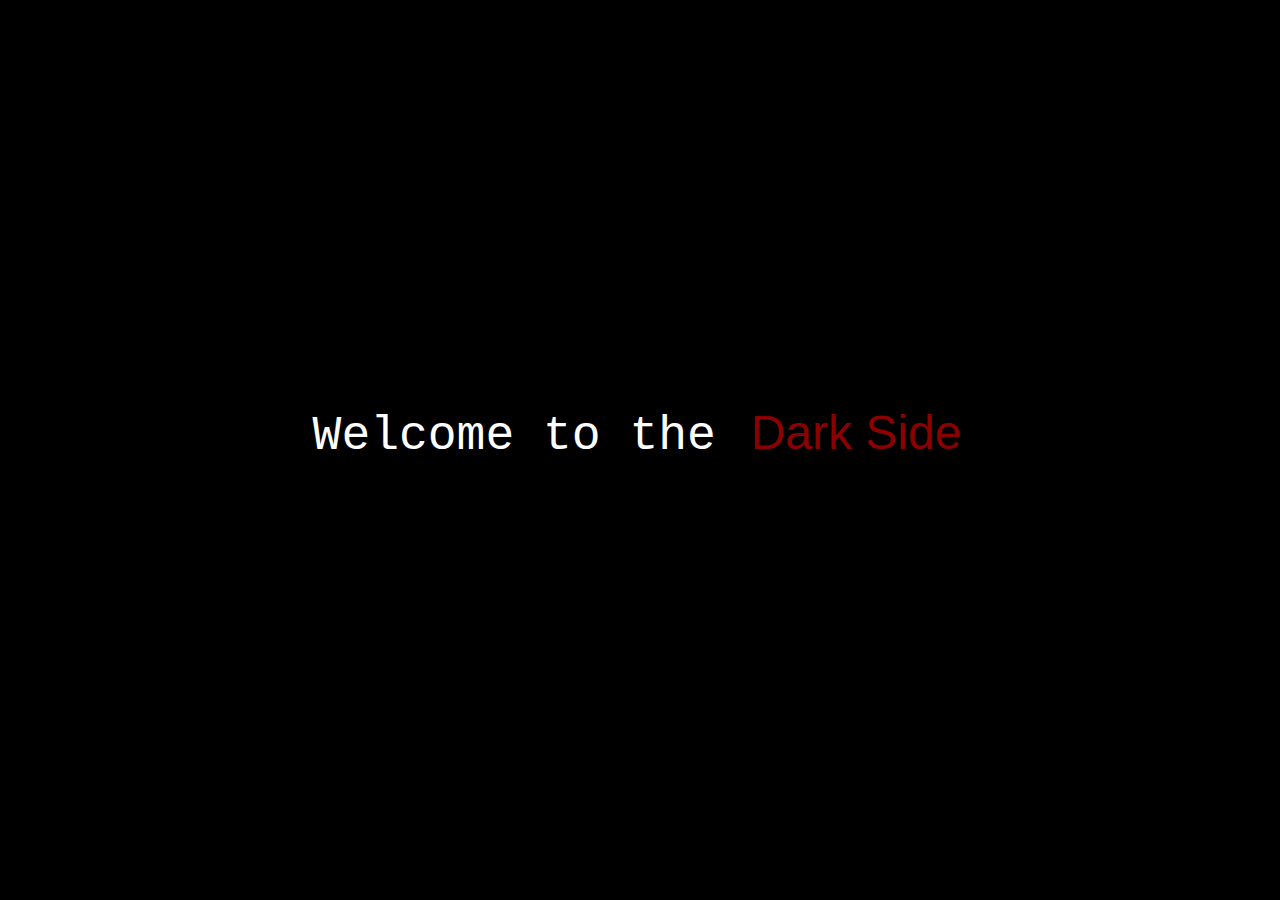
<file: index.html>
<!DOCTYPE html>

<html lang="en">
    <head>
        <link href="https://cdn.jsdelivr.net/npm/bootstrap@5.2.3/dist/css/bootstrap.min.css" rel="stylesheet" integrity="sha384-rbsA2VBKQhggwzxH7pPCaAqO46MgnOM80zW1RWuH61DGLwZJEdK2Kadq2F9CUG65" crossorigin="anonymous">
        <script src="https://cdn.jsdelivr.net/npm/bootstrap@5.2.3/dist/js/bootstrap.bundle.min.js" integrity="sha384-kenU1KFdBIe4zVF0s0G1M5b4hcpxyD9F7jL+jjXkk+Q2h455rYXK/7HAuoJl+0I4" crossorigin="anonymous"></script>
        <link href="entrance.css" rel="stylesheet">
        <title>dark side</title>
    </head>
    <body>
        <h1>Welcome to the <button onclick="document.location='order.html'" class="btn dark_side">Dark Side</button></h1>
    </body>
</html>
</file>
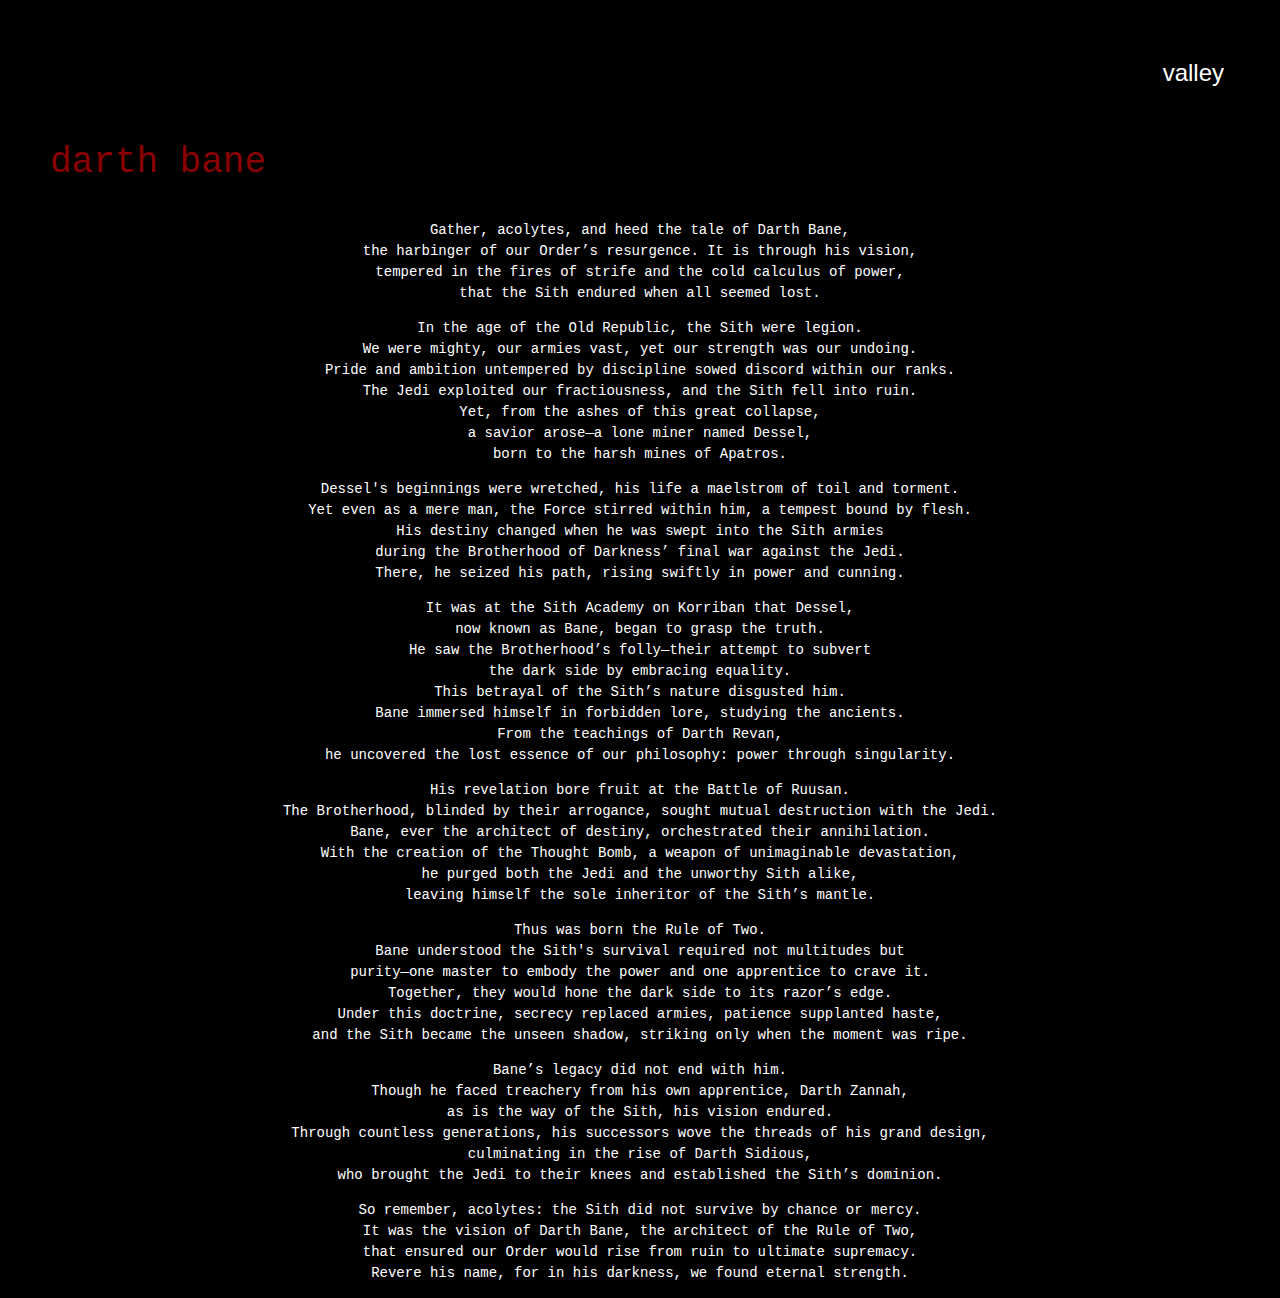
<file: bane.html>
<!DOCTYPE html>

<html lang="en">
    <head>
        <link href="https://cdn.jsdelivr.net/npm/bootstrap@5.2.3/dist/css/bootstrap.min.css" rel="stylesheet" integrity="sha384-rbsA2VBKQhggwzxH7pPCaAqO46MgnOM80zW1RWuH61DGLwZJEdK2Kadq2F9CUG65" crossorigin="anonymous">
        <script src="https://cdn.jsdelivr.net/npm/bootstrap@5.2.3/dist/js/bootstrap.bundle.min.js" integrity="sha384-kenU1KFdBIe4zVF0s0G1M5b4hcpxyD9F7jL+jjXkk+Q2h455rYXK/7HAuoJl+0I4" crossorigin="anonymous"></script>
        <link href="styles.css" rel="stylesheet">
        <title>
            darth bane
        </title>
    </head>
    <body>
        <div class="header">
            <h1><button onclick="document.location='valley.html'" class="btn valley">valley</button></h1>
        </div>

        <div class="section">
            <h2>darth bane</h2>
        </div>
        <div class="section">
            <p1>
                <p>
                    Gather, acolytes, and heed the tale of Darth Bane,<br>
                    the harbinger of our Order’s resurgence. It is through his vision,<br>
                    tempered in the fires of strife and the cold calculus of power,<br>
                    that the Sith endured when all seemed lost.
                </p>
                <p>
                    In the age of the Old Republic, the Sith were legion.<br>
                    We were mighty, our armies vast, yet our strength was our undoing.<br>
                    Pride and ambition untempered by discipline sowed discord within our ranks.<br>
                    The Jedi exploited our fractiousness, and the Sith fell into ruin.<br>
                    Yet, from the ashes of this great collapse,<br>
                    a savior arose—a lone miner named Dessel,<br>
                    born to the harsh mines of Apatros.
                </p>
                <p>
                    Dessel's beginnings were wretched, his life a maelstrom of toil and torment.<br>
                    Yet even as a mere man, the Force stirred within him, a tempest bound by flesh.<br>
                    His destiny changed when he was swept into the Sith armies<br>
                    during the Brotherhood of Darkness’ final war against the Jedi.<br>
                    There, he seized his path, rising swiftly in power and cunning.
                </p>
                <p>
                    It was at the Sith Academy on Korriban that Dessel,<br>
                    now known as Bane, began to grasp the truth.<br>
                    He saw the Brotherhood’s folly—their attempt to subvert<br>
                    the dark side by embracing equality.<br>
                    This betrayal of the Sith’s nature disgusted him.<br>
                    Bane immersed himself in forbidden lore, studying the ancients.<br>
                    From the teachings of Darth Revan,<br>
                    he uncovered the lost essence of our philosophy: power through singularity.
                </p>
                <p>
                    His revelation bore fruit at the Battle of Ruusan.<br>
                    The Brotherhood, blinded by their arrogance, sought mutual destruction with the Jedi.<br>
                    Bane, ever the architect of destiny, orchestrated their annihilation.<br>
                    With the creation of the Thought Bomb, a weapon of unimaginable devastation,<br>
                    he purged both the Jedi and the unworthy Sith alike,<br>
                    leaving himself the sole inheritor of the Sith’s mantle.
                </p>
                <p>Thus was born the Rule of Two.<br>
                    Bane understood the Sith's survival required not multitudes but<br>
                    purity—one master to embody the power and one apprentice to crave it.<br>
                    Together, they would hone the dark side to its razor’s edge.<br>
                    Under this doctrine, secrecy replaced armies, patience supplanted haste,<br>
                    and the Sith became the unseen shadow, striking only when the moment was ripe.
                </p>
                <p>
                    Bane’s legacy did not end with him.<br>
                    Though he faced treachery from his own apprentice, Darth Zannah,<br>
                    as is the way of the Sith, his vision endured.<br>
                    Through countless generations, his successors wove the threads of his grand design,<br>
                    culminating in the rise of Darth Sidious,<br>
                    who brought the Jedi to their knees and established the Sith’s dominion.
                </p>
                <p>
                    So remember, acolytes: the Sith did not survive by chance or mercy.<br>
                    It was the vision of Darth Bane, the architect of the Rule of Two,<br>
                    that ensured our Order would rise from ruin to ultimate supremacy.<br>
                    Revere his name, for in his darkness, we found eternal strength.
                </p>
            <p1>
        </div>
    </body>
</html>
</file>
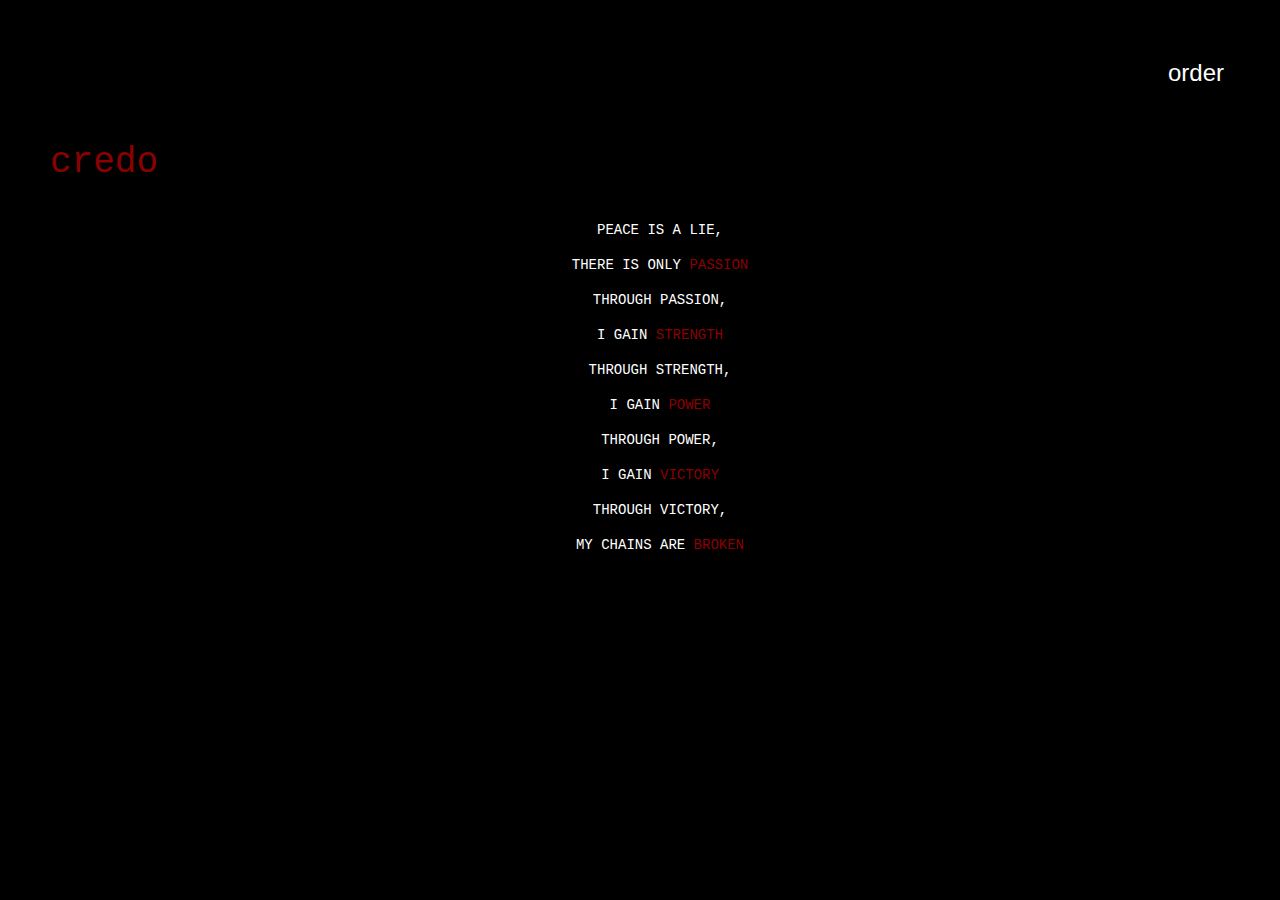
<file: credo.html>
<!DOCTYPE html>

<html lang="en">
    <head>
        <link href="https://cdn.jsdelivr.net/npm/bootstrap@5.2.3/dist/css/bootstrap.min.css" rel="stylesheet" integrity="sha384-rbsA2VBKQhggwzxH7pPCaAqO46MgnOM80zW1RWuH61DGLwZJEdK2Kadq2F9CUG65" crossorigin="anonymous">
        <script src="https://cdn.jsdelivr.net/npm/bootstrap@5.2.3/dist/js/bootstrap.bundle.min.js" integrity="sha384-kenU1KFdBIe4zVF0s0G1M5b4hcpxyD9F7jL+jjXkk+Q2h455rYXK/7HAuoJl+0I4" crossorigin="anonymous"></script>
        <link href="styles.css" rel="stylesheet">
        <title>
            credo
        </title>
    </head>
    <body>
        <div class="header">
            <h1><button onclick="document.location='order.html'" class="btn order">order</button></h1>
        </div>

        <div class="section">
            <h2>credo</h2>
        </div>

        <div class="section">
            <ol>
                <p>PEACE IS A LIE,</p>
                <p>THERE IS ONLY <span style="color: #8B0000">PASSION</span></p>
                <p>THROUGH PASSION,</p>
                <p>I GAIN <span style="color: #8B0000">STRENGTH</span></p>
                <p>THROUGH STRENGTH,</p>
                <p>I GAIN <span style="color: #8B0000">POWER</span></p>
                <p>THROUGH POWER,</p>
                <p>I GAIN <span style="color: #8B0000">VICTORY</span></p>
                <p>THROUGH VICTORY,</p>
                <p>MY CHAINS ARE <span style="color: #8B0000">BROKEN</span></p>
            </ol>
        </div>
    </body>
</html>
</file>
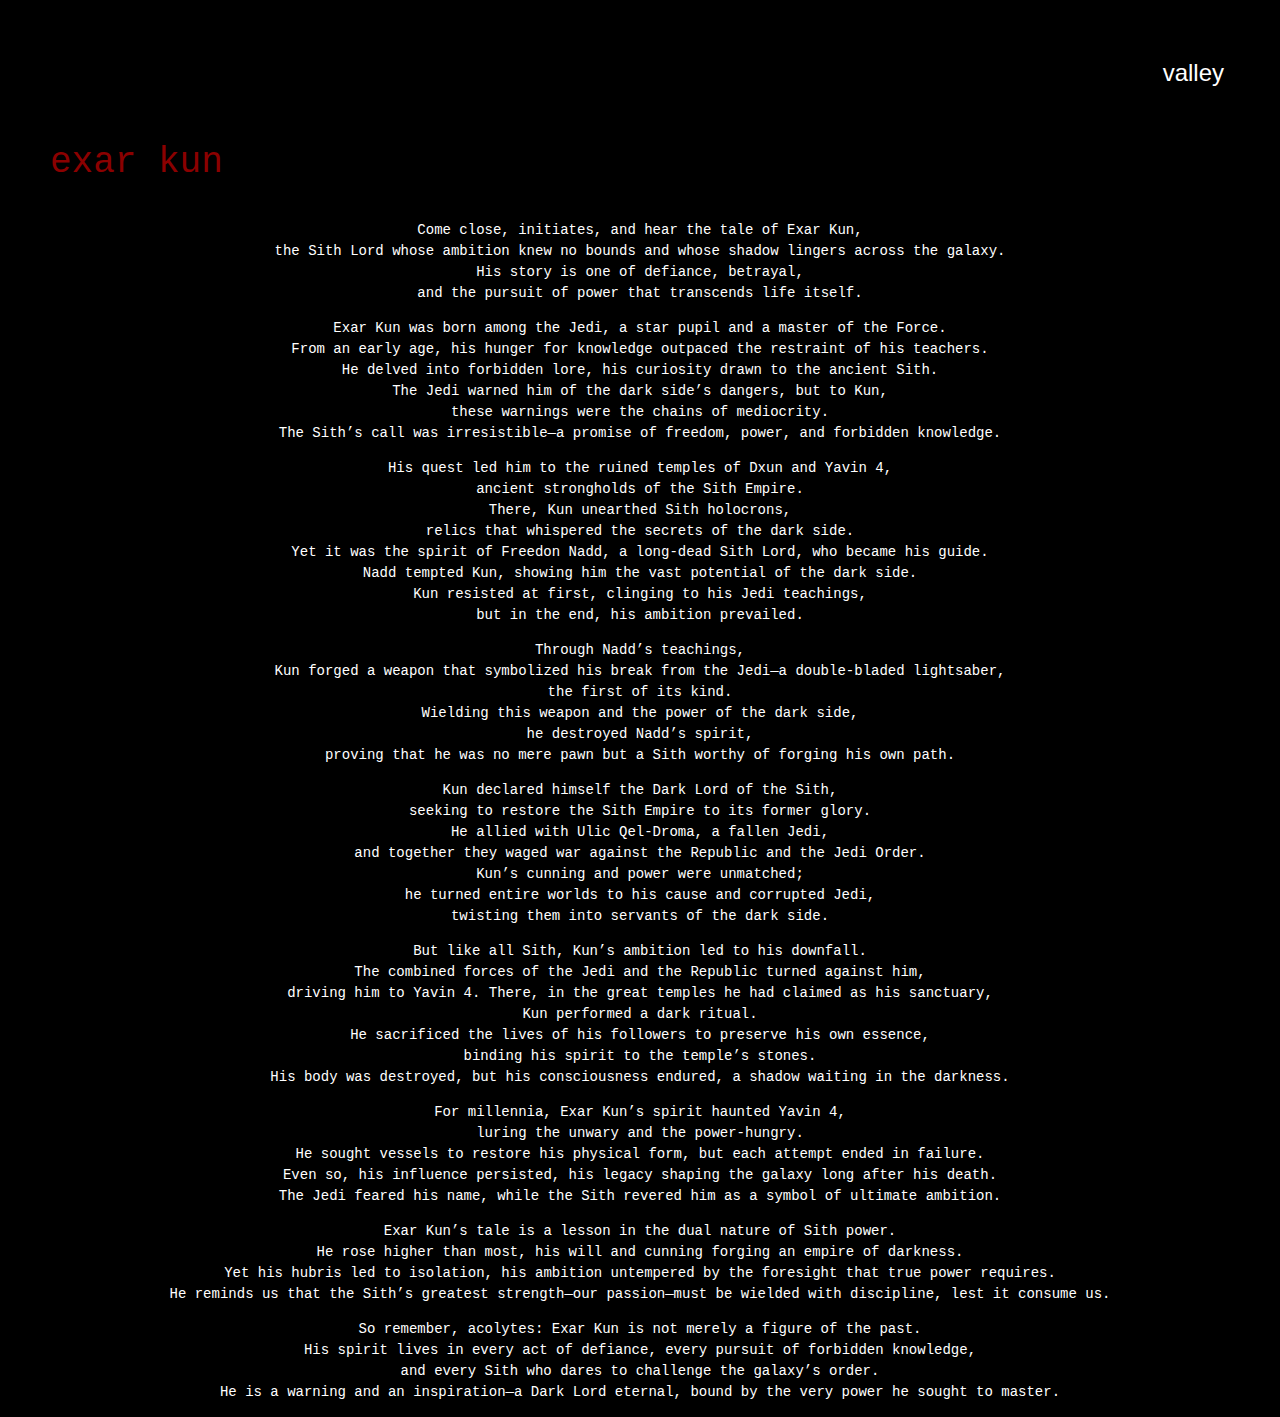
<file: exar.html>
<!DOCTYPE html>

<html lang="en">
    <head>
        <link href="https://cdn.jsdelivr.net/npm/bootstrap@5.2.3/dist/css/bootstrap.min.css" rel="stylesheet" integrity="sha384-rbsA2VBKQhggwzxH7pPCaAqO46MgnOM80zW1RWuH61DGLwZJEdK2Kadq2F9CUG65" crossorigin="anonymous">
        <script src="https://cdn.jsdelivr.net/npm/bootstrap@5.2.3/dist/js/bootstrap.bundle.min.js" integrity="sha384-kenU1KFdBIe4zVF0s0G1M5b4hcpxyD9F7jL+jjXkk+Q2h455rYXK/7HAuoJl+0I4" crossorigin="anonymous"></script>
        <link href="styles.css" rel="stylesheet">
        <title>
            exar kun
        </title>
    </head>
    <body>
        <div class="header">
            <h1><button onclick="document.location='valley.html'" class="btn valley">valley</button></h1>
        </div>

        <div class="section">
            <h2>exar kun</h2>
        </div>
        <div class="section">
            <p1>
                <p>
                    Come close, initiates, and hear the tale of Exar Kun,<br>
                    the Sith Lord whose ambition knew no bounds and whose shadow lingers across the galaxy.<br>
                    His story is one of defiance, betrayal,<br>
                    and the pursuit of power that transcends life itself.
                </p>
                <p>
                    Exar Kun was born among the Jedi, a star pupil and a master of the Force.<br>
                    From an early age, his hunger for knowledge outpaced the restraint of his teachers.<br>
                    He delved into forbidden lore, his curiosity drawn to the ancient Sith.<br>
                    The Jedi warned him of the dark side’s dangers, but to Kun,<br>
                    these warnings were the chains of mediocrity.<br>
                    The Sith’s call was irresistible—a promise of freedom, power, and forbidden knowledge.
                </p>
                <p>
                    His quest led him to the ruined temples of Dxun and Yavin 4,<br>
                    ancient strongholds of the Sith Empire.<br>
                    There, Kun unearthed Sith holocrons,<br>
                    relics that whispered the secrets of the dark side.<br>
                    Yet it was the spirit of Freedon Nadd, a long-dead Sith Lord, who became his guide.<br>
                    Nadd tempted Kun, showing him the vast potential of the dark side.<br>
                    Kun resisted at first, clinging to his Jedi teachings,<br>
                    but in the end, his ambition prevailed.
                </p>
                <p>
                    Through Nadd’s teachings,<br>
                    Kun forged a weapon that symbolized his break from the Jedi—a double-bladed lightsaber,<br>
                    the first of its kind.<br>
                    Wielding this weapon and the power of the dark side,<br>
                    he destroyed Nadd’s spirit,<br>
                    proving that he was no mere pawn but a Sith worthy of forging his own path.
                </p>
                <p>
                    Kun declared himself the Dark Lord of the Sith,<br>
                    seeking to restore the Sith Empire to its former glory.<br>
                    He allied with Ulic Qel-Droma, a fallen Jedi,<br>
                    and together they waged war against the Republic and the Jedi Order.<br>
                    Kun’s cunning and power were unmatched;<br>
                    he turned entire worlds to his cause and corrupted Jedi,<br>
                    twisting them into servants of the dark side.
                </p>
                <p>
                    But like all Sith, Kun’s ambition led to his downfall.<br>
                    The combined forces of the Jedi and the Republic turned against him,<br>
                    driving him to Yavin 4. There, in the great temples he had claimed as his sanctuary,<br>
                    Kun performed a dark ritual.<br>
                    He sacrificed the lives of his followers to preserve his own essence,<br>
                    binding his spirit to the temple’s stones.<br>
                    His body was destroyed, but his consciousness endured, a shadow waiting in the darkness.
                </p>
                <p>
                    For millennia, Exar Kun’s spirit haunted Yavin 4,<br>
                    luring the unwary and the power-hungry.<br>
                    He sought vessels to restore his physical form, but each attempt ended in failure.<br>
                    Even so, his influence persisted, his legacy shaping the galaxy long after his death.<br>
                    The Jedi feared his name, while the Sith revered him as a symbol of ultimate ambition.
                </p>
                <p>
                    Exar Kun’s tale is a lesson in the dual nature of Sith power.<br>
                    He rose higher than most, his will and cunning forging an empire of darkness.<br>
                    Yet his hubris led to isolation, his ambition untempered by the foresight that true power requires.<br>
                    He reminds us that the Sith’s greatest strength—our passion—must be wielded with discipline, lest it consume us.
                </p>
                <p>
                    So remember, acolytes: Exar Kun is not merely a figure of the past.<br>
                    His spirit lives in every act of defiance, every pursuit of forbidden knowledge,<br>
                    and every Sith who dares to challenge the galaxy’s order.<br>
                    He is a warning and an inspiration—a Dark Lord eternal, bound by the very power he sought to master.
                </p>
            </p1>
        </div>
    </body>
</html>
</file>
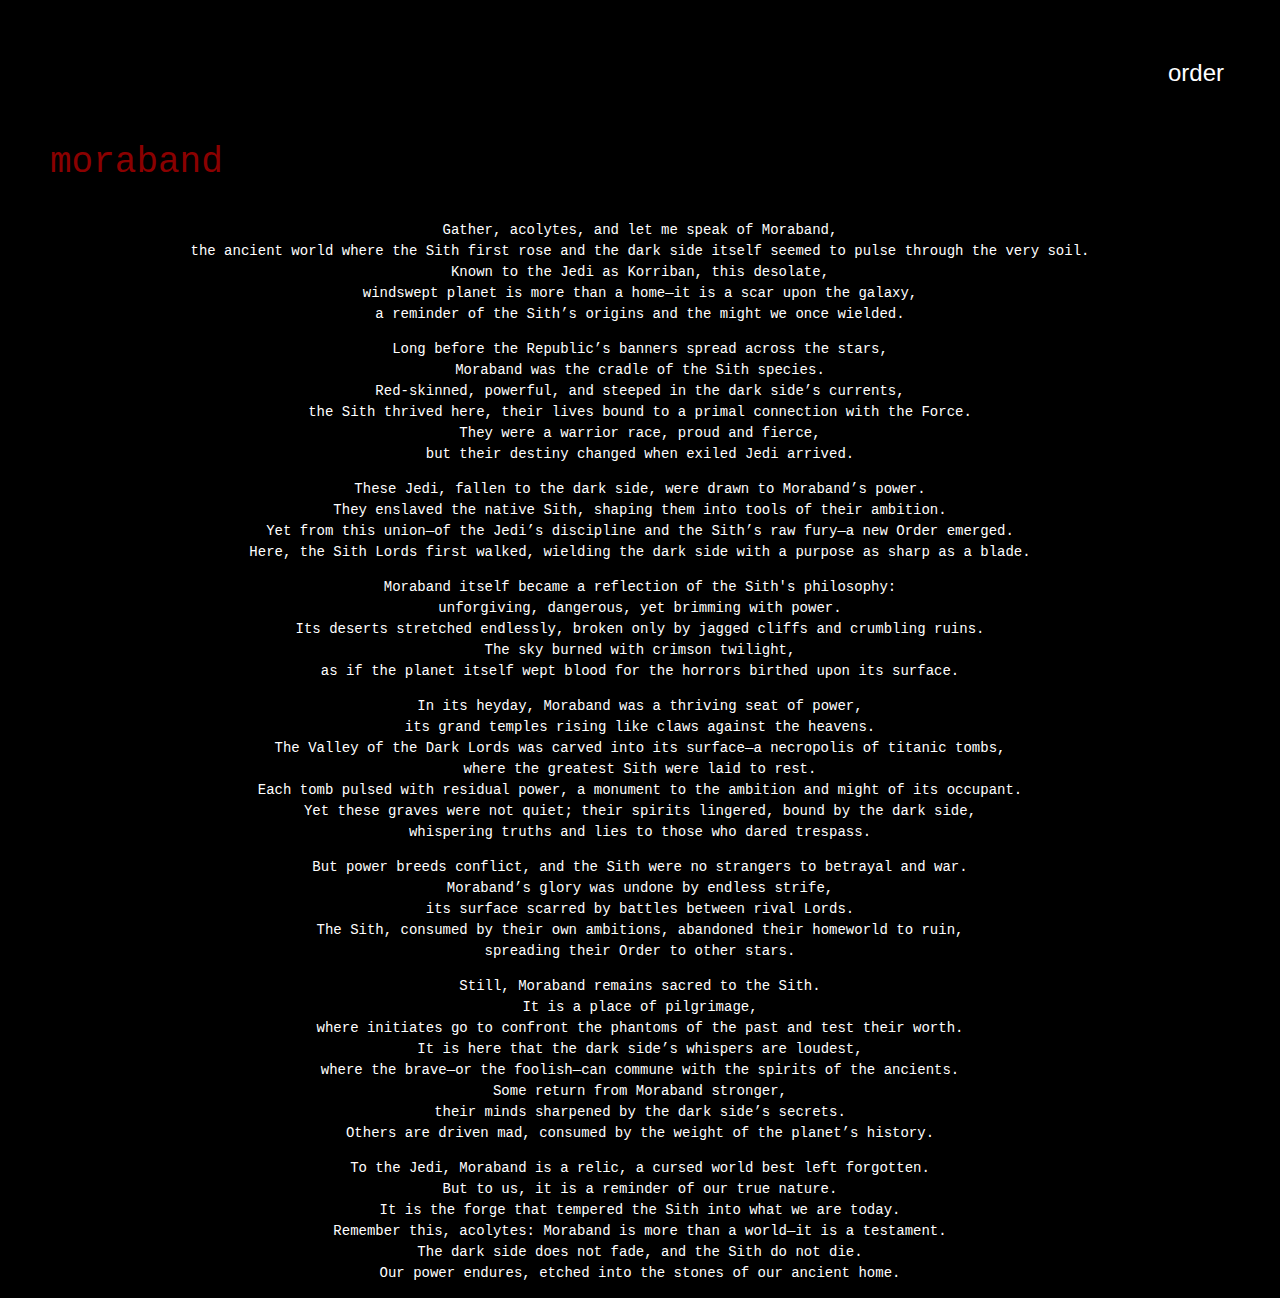
<file: homeworld.html>
<!DOCTYPE html>

<html lang="en">
    <head>
        <link href="https://cdn.jsdelivr.net/npm/bootstrap@5.2.3/dist/css/bootstrap.min.css" rel="stylesheet" integrity="sha384-rbsA2VBKQhggwzxH7pPCaAqO46MgnOM80zW1RWuH61DGLwZJEdK2Kadq2F9CUG65" crossorigin="anonymous">
        <script src="https://cdn.jsdelivr.net/npm/bootstrap@5.2.3/dist/js/bootstrap.bundle.min.js" integrity="sha384-kenU1KFdBIe4zVF0s0G1M5b4hcpxyD9F7jL+jjXkk+Q2h455rYXK/7HAuoJl+0I4" crossorigin="anonymous"></script>
        <link href="styles.css" rel="stylesheet">
        <title>
            hall
        </title>
    </head>
    <body>
        <div class="header">
            <h1><button onclick="document.location='order.html'" class="btn order">order</button></h1>
        </div>

        <div class="section">
            <h2>moraband</h2>
        </div>
        <p1>
            <p>
                Gather, acolytes, and let me speak of Moraband,<br>
                the ancient world where the Sith first rose and the dark side itself seemed to pulse through the very soil.<br>
                Known to the Jedi as Korriban, this desolate,<br>
                windswept planet is more than a home—it is a scar upon the galaxy,<br>
                a reminder of the Sith’s origins and the might we once wielded.
            </p>
            <p>
                Long before the Republic’s banners spread across the stars,<br>
                Moraband was the cradle of the Sith species.<br>
                Red-skinned, powerful, and steeped in the dark side’s currents,<br>
                the Sith thrived here, their lives bound to a primal connection with the Force.<br>
                They were a warrior race, proud and fierce,<br>
                but their destiny changed when exiled Jedi arrived.
            </p>


            <p>
                These Jedi, fallen to the dark side, were drawn to Moraband’s power.<br>
                They enslaved the native Sith, shaping them into tools of their ambition.<br>
                Yet from this union—of the Jedi’s discipline and the Sith’s raw fury—a new Order emerged.<br>
                Here, the Sith Lords first walked, wielding the dark side with a purpose as sharp as a blade.
            </p>
            <p>
                Moraband itself became a reflection of the Sith's philosophy:<br>
                unforgiving, dangerous, yet brimming with power.<br>
                Its deserts stretched endlessly, broken only by jagged cliffs and crumbling ruins.<br>
                The sky burned with crimson twilight,<br>
                as if the planet itself wept blood for the horrors birthed upon its surface.
            </p>
            <p>
                In its heyday, Moraband was a thriving seat of power,<br>
                its grand temples rising like claws against the heavens.<br>
                The Valley of the Dark Lords was carved into its surface—a necropolis of titanic tombs,<br>
                where the greatest Sith were laid to rest.<br>
                Each tomb pulsed with residual power, a monument to the ambition and might of its occupant.<br>
                Yet these graves were not quiet; their spirits lingered, bound by the dark side,<br>
                whispering truths and lies to those who dared trespass.
            </p>
            <p>
                But power breeds conflict, and the Sith were no strangers to betrayal and war.<br>
                Moraband’s glory was undone by endless strife,<br>
                its surface scarred by battles between rival Lords.<br>
                The Sith, consumed by their own ambitions, abandoned their homeworld to ruin,<br>
                spreading their Order to other stars.
            </p>
            <p>
                Still, Moraband remains sacred to the Sith.<br>
                It is a place of pilgrimage,<br>
                where initiates go to confront the phantoms of the past and test their worth.<br>
                It is here that the dark side’s whispers are loudest,<br>
                where the brave—or the foolish—can commune with the spirits of the ancients.<br>
                Some return from Moraband stronger,<br>
                their minds sharpened by the dark side’s secrets.<br>
                Others are driven mad, consumed by the weight of the planet’s history.
            </p>
            <p>
                To the Jedi, Moraband is a relic, a cursed world best left forgotten.<br>
                But to us, it is a reminder of our true nature.<br>
                It is the forge that tempered the Sith into what we are today.<br>
                Remember this, acolytes: Moraband is more than a world—it is a testament.<br>
                The dark side does not fade, and the Sith do not die.<br>
                Our power endures, etched into the stones of our ancient home.
            </p>
        </p1>
    </body>
</html>
</file>
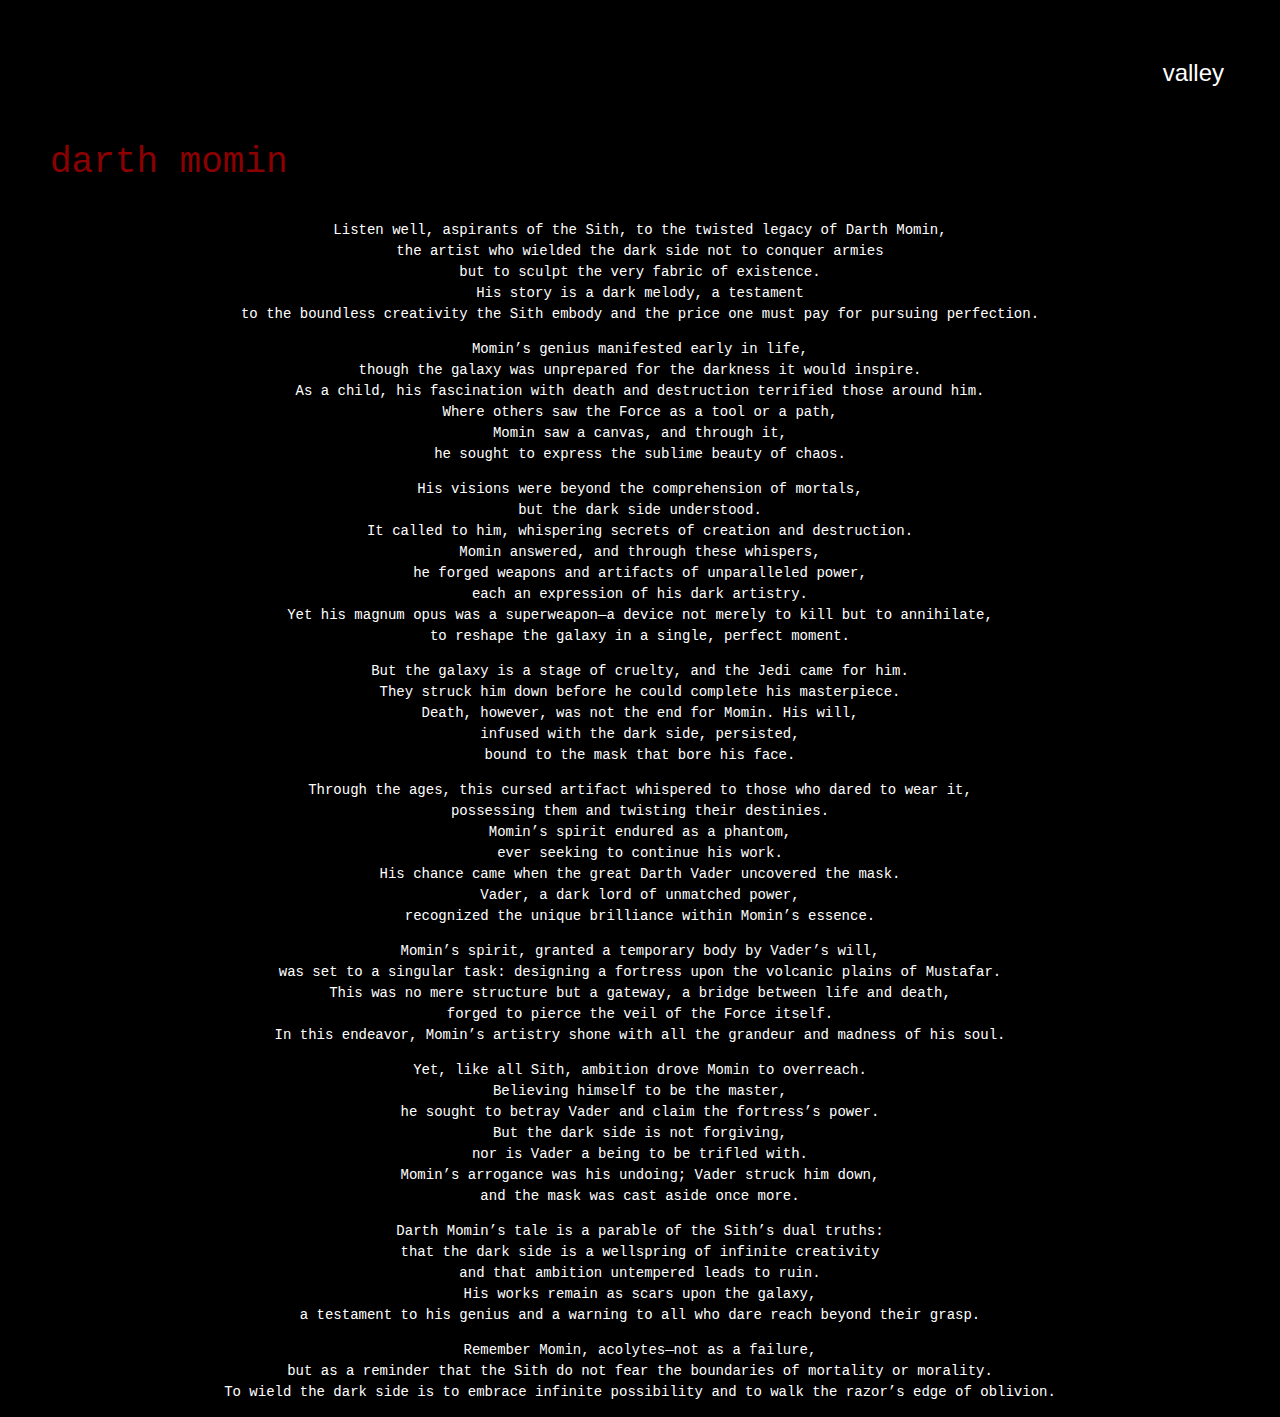
<file: momin.html>
<!DOCTYPE html>

<html lang="en">
    <head>
        <link href="https://cdn.jsdelivr.net/npm/bootstrap@5.2.3/dist/css/bootstrap.min.css" rel="stylesheet" integrity="sha384-rbsA2VBKQhggwzxH7pPCaAqO46MgnOM80zW1RWuH61DGLwZJEdK2Kadq2F9CUG65" crossorigin="anonymous">
        <script src="https://cdn.jsdelivr.net/npm/bootstrap@5.2.3/dist/js/bootstrap.bundle.min.js" integrity="sha384-kenU1KFdBIe4zVF0s0G1M5b4hcpxyD9F7jL+jjXkk+Q2h455rYXK/7HAuoJl+0I4" crossorigin="anonymous"></script>
        <link href="styles.css" rel="stylesheet">
        <title>
            darth momin
        </title>
    </head>
    <body>
        <div class="header">
            <h1><button onclick="document.location='valley.html'" class="btn valley">valley</button></h1>
        </div>

        <div class="section">
            <h2>darth momin</h2>
        </div>
        <div class="section">
            <p1>
                <p>
                    Listen well, aspirants of the Sith, to the twisted legacy of Darth Momin,<br>
                    the artist who wielded the dark side not to conquer armies<br>
                    but to sculpt the very fabric of existence.<br>
                    His story is a dark melody, a testament<br>
                    to the boundless creativity the Sith embody and the price one must pay for pursuing perfection.
                </p>
                <p>
                    Momin’s genius manifested early in life,<br>
                    though the galaxy was unprepared for the darkness it would inspire.<br>
                    As a child, his fascination with death and destruction terrified those around him.<br>
                    Where others saw the Force as a tool or a path,<br>
                    Momin saw a canvas, and through it,<br>
                    he sought to express the sublime beauty of chaos.
                </p>
                <p>
                    His visions were beyond the comprehension of mortals,<br>
                    but the dark side understood.<br>
                    It called to him, whispering secrets of creation and destruction.<br>
                    Momin answered, and through these whispers,<br>
                    he forged weapons and artifacts of unparalleled power,<br>
                    each an expression of his dark artistry.<br>
                    Yet his magnum opus was a superweapon—a device not merely to kill but to annihilate,<br>
                    to reshape the galaxy in a single, perfect moment.
                </p>
                <p>
                    But the galaxy is a stage of cruelty, and the Jedi came for him.<br>
                    They struck him down before he could complete his masterpiece.<br>
                    Death, however, was not the end for Momin. His will,<br>
                    infused with the dark side, persisted,<br>
                    bound to the mask that bore his face.
                </p>
                <p>
                    Through the ages, this cursed artifact whispered to those who dared to wear it,<br>
                    possessing them and twisting their destinies.<br>
                    Momin’s spirit endured as a phantom,<br>
                    ever seeking to continue his work.<br>
                    His chance came when the great Darth Vader uncovered the mask.<br>
                    Vader, a dark lord of unmatched power,<br>
                    recognized the unique brilliance within Momin’s essence.
                </p>
                <p>
                    Momin’s spirit, granted a temporary body by Vader’s will,<br>
                    was set to a singular task: designing a fortress upon the volcanic plains of Mustafar.<br>
                    This was no mere structure but a gateway, a bridge between life and death,<br>
                    forged to pierce the veil of the Force itself.<br>
                    In this endeavor, Momin’s artistry shone with all the grandeur and madness of his soul.
                </p>
                <p>
                    Yet, like all Sith, ambition drove Momin to overreach.<br>
                    Believing himself to be the master,<br>
                    he sought to betray Vader and claim the fortress’s power.<br>
                    But the dark side is not forgiving,<br>
                    nor is Vader a being to be trifled with.<br>
                    Momin’s arrogance was his undoing; Vader struck him down,<br>
                    and the mask was cast aside once more.
                </p>
                <p>
                    Darth Momin’s tale is a parable of the Sith’s dual truths:<br>
                    that the dark side is a wellspring of infinite creativity<br>
                    and that ambition untempered leads to ruin.<br>
                    His works remain as scars upon the galaxy,<br>
                    a testament to his genius and a warning to all who dare reach beyond their grasp.
                </p>
                <p>
                    Remember Momin, acolytes—not as a failure,<br>
                    but as a reminder that the Sith do not fear the boundaries of mortality or morality.<br>
                    To wield the dark side is to embrace infinite possibility and to walk the razor’s edge of oblivion.
                </p>
            </p>
        </div>
    </body>
</html>
</file>
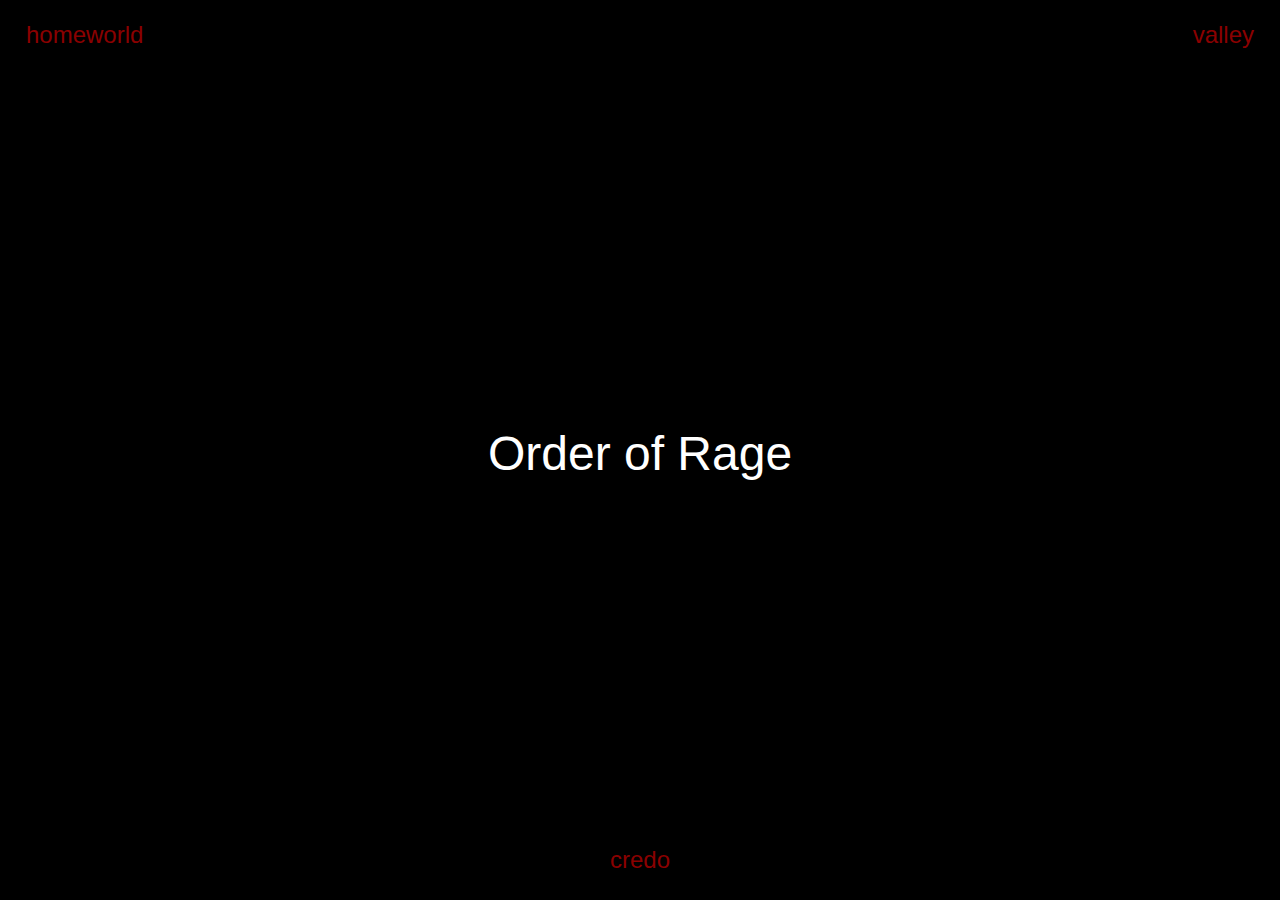
<file: order.html>
<!DOCTYPE html>

<html lang="en">
    <head>
        <link href="https://cdn.jsdelivr.net/npm/bootstrap@5.2.3/dist/css/bootstrap.min.css" rel="stylesheet" integrity="sha384-rbsA2VBKQhggwzxH7pPCaAqO46MgnOM80zW1RWuH61DGLwZJEdK2Kadq2F9CUG65" crossorigin="anonymous">
        <script src="https://cdn.jsdelivr.net/npm/bootstrap@5.2.3/dist/js/bootstrap.bundle.min.js" integrity="sha384-kenU1KFdBIe4zVF0s0G1M5b4hcpxyD9F7jL+jjXkk+Q2h455rYXK/7HAuoJl+0I4" crossorigin="anonymous">

        </script>
        <link href="entrance.css" rel="stylesheet">
        <title>dark side</title>
    </head>
    <body>
        <div class="top-buttons">
            <button onclick="document.location='homeworld.html'" class="btn homeworld">homeworld</button>
            <button onclick="document.location='valley.html'" class="btn valley">valley</button>
        </div>

        <h2><button id="orderButton" onclick="document.location='index.html'" class="btn index">Order of Rage</button></h2>

        <div class="bottom-buttons">
            <button onclick="document.location='credo.html'" class="btn credo">credo</button>
        </div>

        <script>
            const orderButton = document.getElementbyId("order");

            // mouse over - highlite in red
            orderButton.addEventListener("mouseover", () => {
                orderButton.style.color = "#8B0000";
            });

            // mouse out - revert to white
            orderButton.addEventListener("mouseout", () => {
                orderButton.style.color = #ffffff;
            });
        </script>
    </body>
</html>
</file>
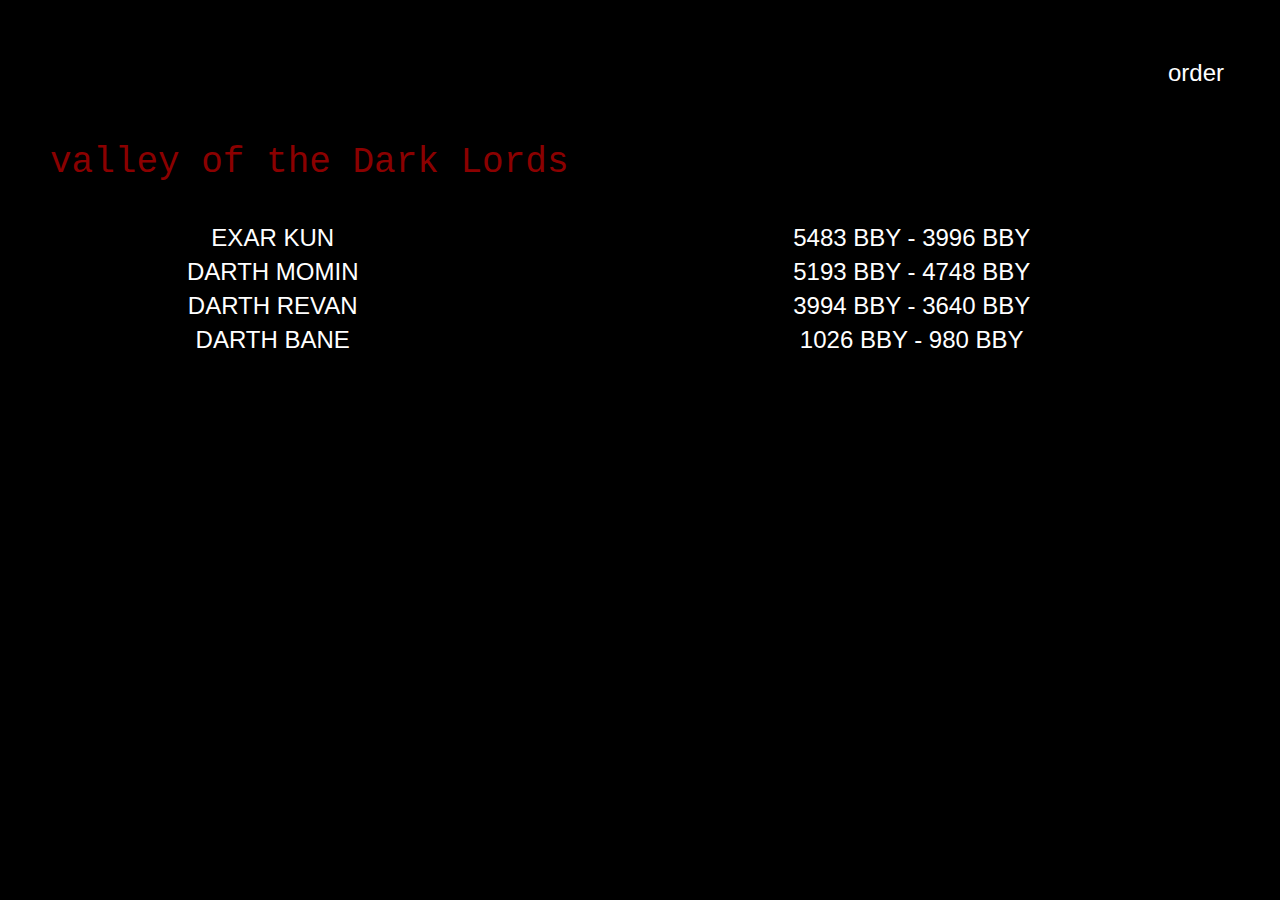
<file: valley.html>
<!DOCTYPE html>

<html lang="en">
    <head>
        <link href="https://cdn.jsdelivr.net/npm/bootstrap@5.2.3/dist/css/bootstrap.min.css" rel="stylesheet" integrity="sha384-rbsA2VBKQhggwzxH7pPCaAqO46MgnOM80zW1RWuH61DGLwZJEdK2Kadq2F9CUG65" crossorigin="anonymous">
        <script src="https://cdn.jsdelivr.net/npm/bootstrap@5.2.3/dist/js/bootstrap.bundle.min.js" integrity="sha384-kenU1KFdBIe4zVF0s0G1M5b4hcpxyD9F7jL+jjXkk+Q2h455rYXK/7HAuoJl+0I4" crossorigin="anonymous"></script>
        <link href="styles.css" rel="stylesheet">
        <title>
            hall
        </title>
    </head>
    <body>
        <div class="header">
            <h1><button onclick="document.location='order.html'" class="btn order">order</button></h1>
        </div>

        <div class="section">
            <h2>valley of the Dark Lords</h2>
        </div>
        <div class="section">
            <table style="width:100%">
                <tr>
                    <td><button onclick="document.location='exar.html'" class="btn exar">EXAR KUN</button></td>
                    <td><button onclick="document.location='exar.html'" class="btn exar">5483 BBY - 3996 BBY</button></td>
                </tr>
                <tr>
                    <td><button onclick="document.location='momin.html'" class="btn momin">DARTH MOMIN</button></td>
                    <td><button onclick="document.location='momin.html'" class="btn momin">5193 BBY - 4748 BBY</button></td>
                </tr>
                <tr>
                    <td><button onclick="document.location='revan.html'" class="btn revan">DARTH REVAN</button></td>
                    <td><button onclick="document.location='revan.html'" class="btn revan">3994 BBY - 3640 BBY</button></td>
                </tr>
                <tr>
                    <td><button onclick="document.location='bane.html'" class="btn bane">DARTH BANE</button></td>
                    <td><button onclick="document.location='bane.html'" class="btn bane">1026 BBY -  980 BBY</button></td>
                </tr>
            </table>
        </div>
    </body>
</html>
</file>
<file: entrance.css>
body {
    background-color: #000000;
    color: #fff;
    font-size: 1rem;
    font-weight: 400;
    line-height: 1.5;
    margin: 0;
    display: flex;
    flex-direction: column;
    height: 100vh;
    justify-content: space-between;
}

h1 {
    text-align: center;
    background-color: inherit;
    margin-top: 400px;
    font-size: 48px;
    font-family: 'Courier New', monospace;
    font-weight: normal;
    color: #fff;
}

h2 {
    text-align: center;
    background-color: inherit;
    margin: auto;
    font-size: 48px;
    font-family: 'Courier New', monospace;
    font-weight: normal;
    color: #fff;
}

.top-buttons {
    display: flex;
    justify-content: space-between;
    margin: 20px;
    font-family: 'Courier New', monospace;
    font-weight: normal;
    font-size: 24px;
    color: #fff;
}

.top-buttons .btn {
    font-size: 24px;
}

.bottom-buttons {
    text-align: center;
    margin-bottom: 20px;
    font-family: 'Courier New', monospace;
    font-weight: normal;
    font-size: 24px;
    color: #fff;
}

.bottom-buttons .btn {
    font-size: 24px;
}

.btn {
    border: none;
    background-color: inherit;
    font-size: 48px;
    color: #8B0000;
}

/* on mouse-over */


.btn.index {
    color: #fff;
}
</file>
<file: styles.css>
body {
    background-color: #000000;
    color: #fff;
    font-size: 1rem;
    font-weight: 400;
    line-height: 1.5;
    margin: 0;
    text-align: center;
    font-family: 'Courier New', monospace;
    font-size: 14px;
}

h1 {
    font-family: 'Courier New', monospace;
    font-size: 48px;
    color: #8B0000;
    text-align: right;
    font-weight: normal;
    margin-right: 50px;
}

h2 {
    font-family: 'Courier New', monospace;
    font-size: 36px;
    color: #8B0000;
    text-align: left;
    font-weight: normal;
    font-variant: normal;
    margin-left: 50px;
}

.btn {
    border: none;
    background-color: inherit;
    font-size: 24px;
    color: #fff;
}
</file>
